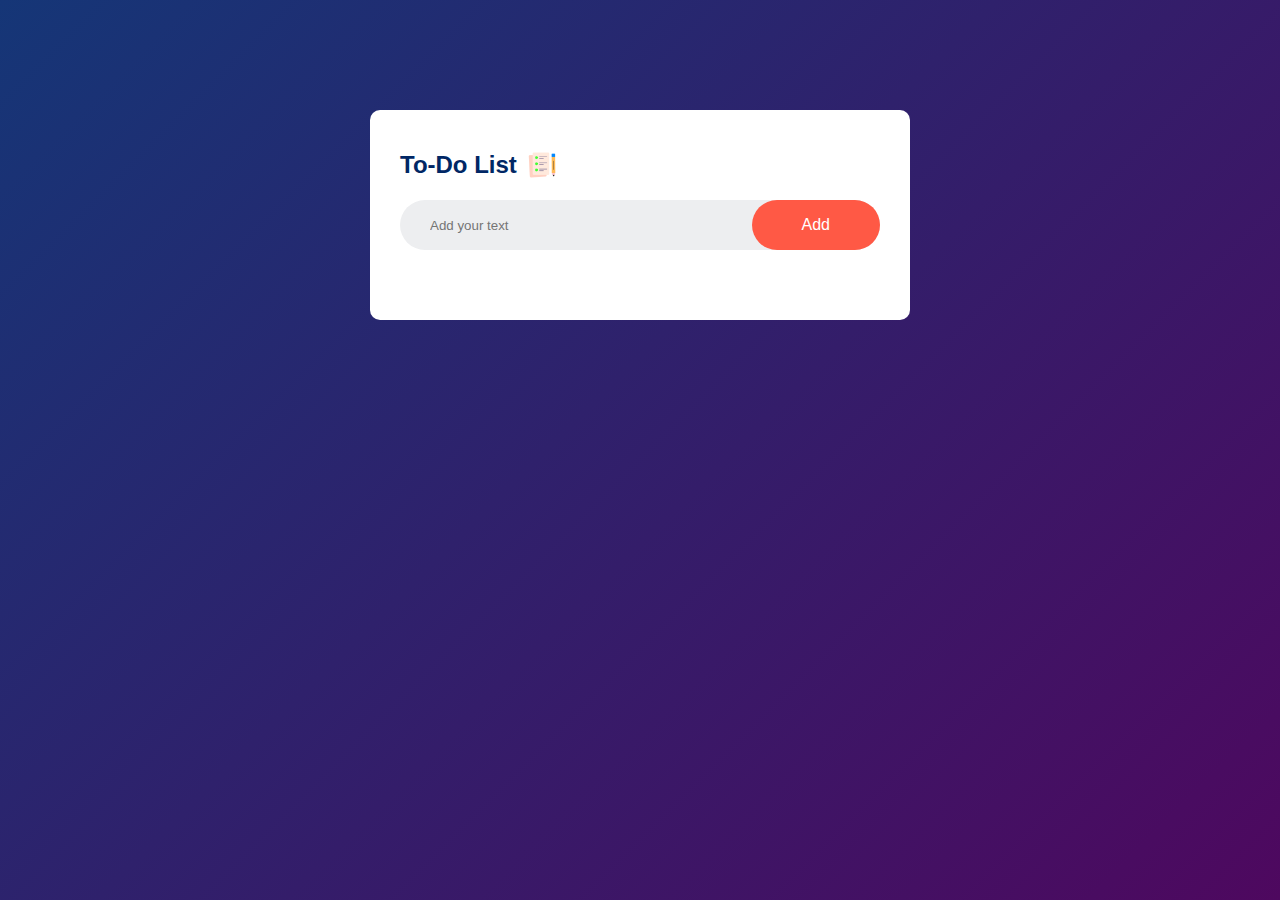
<file: To_doList/index.html>
<!DOCTYPE html>
<html lang="en">
<head>
    <meta charset="UTF-8">
    <meta name="viewport" content="width=device-width, initial-scale=1.0">
    <title>To-Do List App</title>
    <link rel="stylesheet" href="style.css">
</head>
<body>
    <div class="container">
        <div class="todo-app">
            <h2>To-Do List <img src="../images/icon.png"></h2>
            <div class="row">
                 <input type="text" id="input-box" placeholder="Add your text">
                <button onclick="AddTask( )">Add</button>
            </div>
            <ul id="list-container">
            </ul>
        </div>
    </div>
    <script src="script.js"></script>
</body>
</html>
</file>
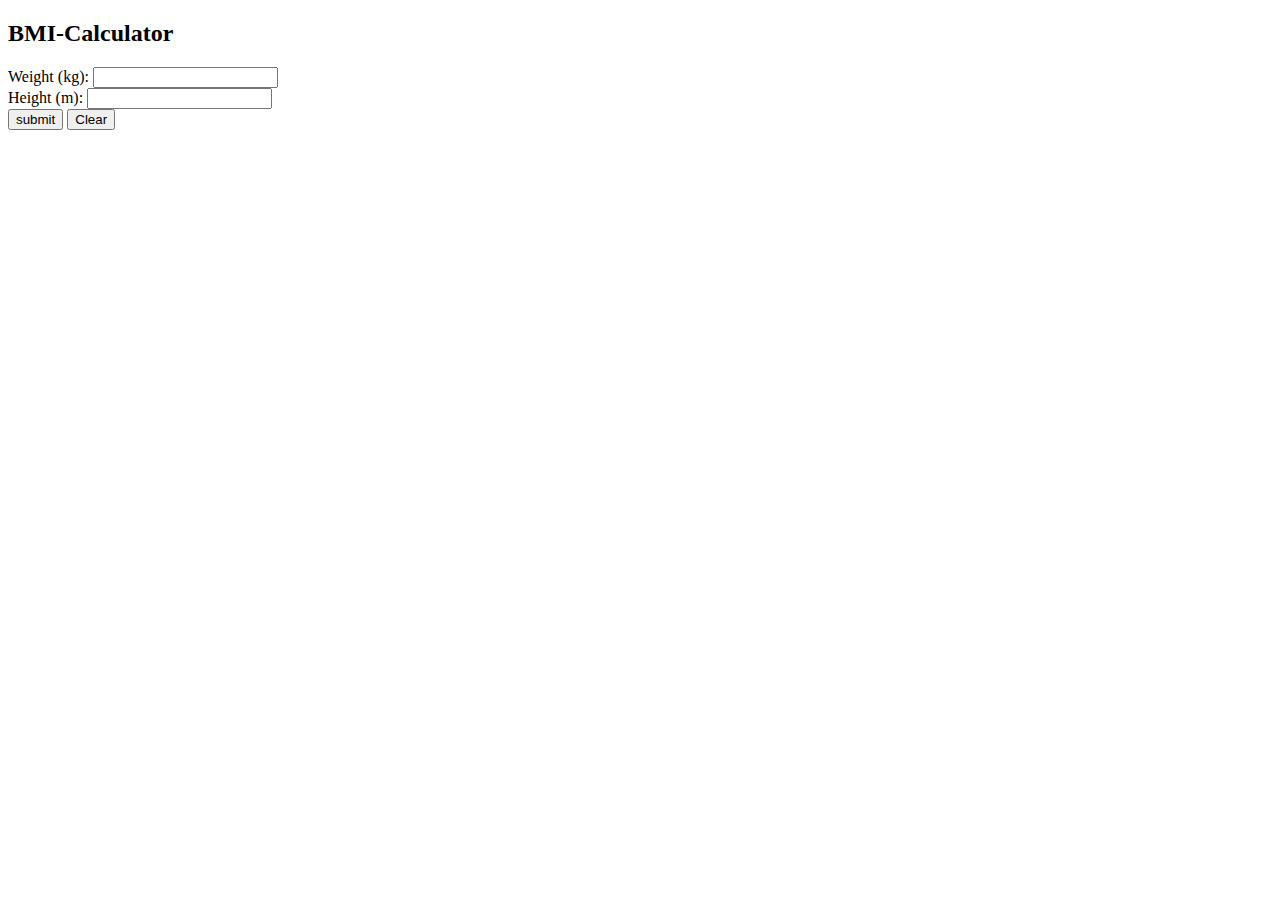
<file: study.html>
<!DOCTYPE html>
<html lang="en">
<head>
    <meta charset="UTF-8">
    <meta name="viewport" content="width=device-width, initial-scale=1.0">
    <title>Document</title>
</head>
<body>
    <h2>BMI-Calculator</h2>

    <label for="weight">Weight (kg):</label> 
    <input type="number" id="weight"> <br>
    <label for="height">Height (m):</label>
    <input type="number" id="height"> <br> 
    <button onclick="calculateBmi()">submit</button>
    <button onclick="reset()">Clear</button>

    <h3 id="heading"></h3>
    <p id="bmi-output"></p>
    
    <script src="BMI.js"></script>
</body>
</html>
</file>
<file: To_doList/style.css>
* {
    margin: 0;
    padding: 0;
    font-family: sans-serif;
    box-sizing: border-box;
}
.container {
    width: 100%;
    min-height: 100vh;
    background: linear-gradient(135deg, #153677, #4e085f);
    padding: 10px;
}
.todo-app {
    width: 100%;
    max-width: 540px;
    background: #fff;
    margin: 100px auto 20px;
    padding: 40px 30px 70px;
    border-radius: 10px;
}

.todo-app h2 {
    color: #002765;
    display: flex;
    align-items: center;
    margin-bottom: 20px;
}

.todo-app h2 img {
    width: 30px;
    margin-left: 10px;
}
.row {
    display: flex;
    align-items: center;
    justify-content: space-between;
    background: #edeef0;
    border-radius: 30px;
    padding-left: 20px;
}

input {
    flex: 1;
    border: none;
    outline: none;
    background: transparent;
    padding: 10px;
}

button {
    border: none;
    outline: none;
    padding: 16px 50px;
    background: #ff5945;
    color: #fff;
    font-size: 16px;
    cursor: pointer;
    border-radius: 40px;
}

ul li {
    list-style: none;
    font-size: 17px;
    padding: 12px 8px 12px 50px;
    user-select: none;
    cursor: pointer;
    position: relative;
}

ul li::before {
    content: '';
    position: absolute;
    height: 28px;
    width: 28px;
    border-radius: 50%;
    background-image: url(../images/unchecked.png);
    background-size: cover;
    background-position: center;
    top: 12px;
    left: 8px;
}

ul li.checked{
    color: #555;
    text-decoration: line-through;
}

ul li.checked::before{
    background-image: url(../images/checked.png);
}

ul li span {
    position: absolute;
    right: 0;
    top: 5px;
    width: 40px;
    height: 40px;
    font-size: 22px;
    color: #555;
    line-height: 40px;
    text-align: center;
    border-radius: 50%;
}

ul li span:hover {
    background: #edeef0;
}
</file>
